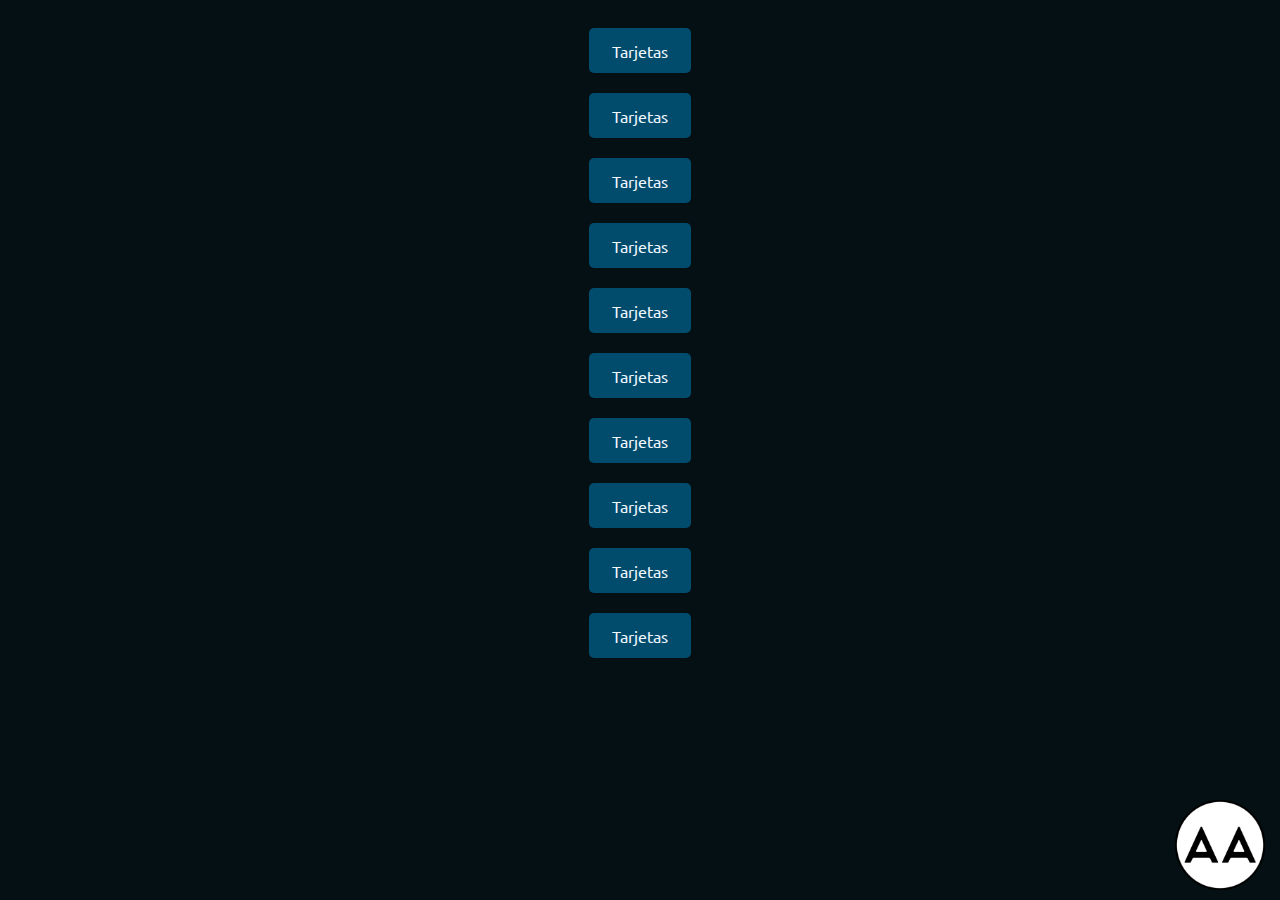
<file: index.html>
<!DOCTYPE html>
<html lang="en">
  <head>
    <meta charset="UTF-8" />
    <meta name="viewport" content="width=device-width, initial-scale=1.0" />
    <link rel="stylesheet" href="./style.css" />
    <link rel="preconnect" href="https://fonts.googleapis.com" />
    <link rel="preconnect" href="https://fonts.gstatic.com" crossorigin />
    <link rel="preconnect" href="https://fonts.googleapis.com" />
    <link rel="preconnect" href="https://fonts.gstatic.com" crossorigin />
    <link
      href="https://fonts.googleapis.com/css2?family=Ubuntu&display=swap"
      rel="stylesheet"
    />
    <link rel="icon" type="image/png" href="/assets/logo.png" />
    <title>Pruebas</title>
  </head>
  <body>
    <main>
      <section class="links">
        <div class="caja-link">
          <a href="tarjetas.html">Tarjetas</a>
        </div>
        <div class="caja-link">
          <a href="">Tarjetas</a>
        </div>
        <div class="caja-link">
          <a href="">Tarjetas</a>
        </div>
        <div class="caja-link">
          <a href="">Tarjetas</a>
        </div>
        <div class="caja-link">
          <a href="">Tarjetas</a>
        </div>
        <div class="caja-link">
          <a href="">Tarjetas</a>
        </div>
        <div class="caja-link">
          <a href="">Tarjetas</a>
        </div>
        <div class="caja-link">
          <a href="">Tarjetas</a>
        </div>
        <div class="caja-link">
          <a href="">Tarjetas</a>
        </div>
        <div class="caja-link">
          <a href="">Tarjetas</a>
        </div>

        <a href="index.html" class="home-logo"
          ><img src="./assets/logo.png" alt="Logo"
        /></a>
      </section>
    </main>
  </body>
</html>
</file>
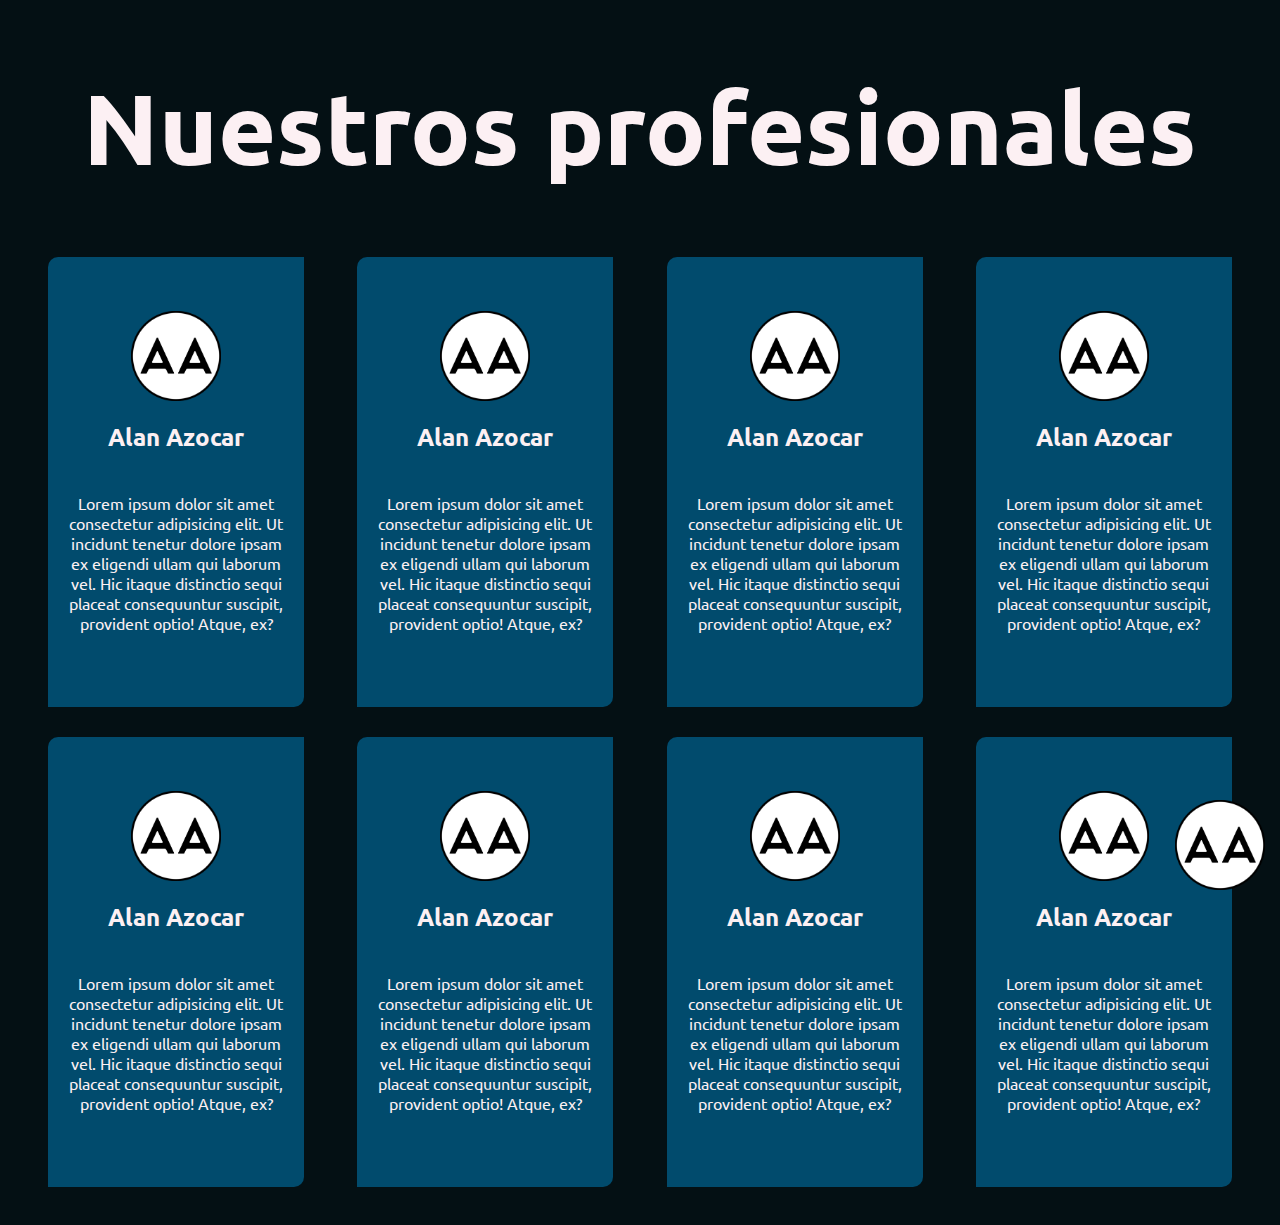
<file: tarjetas.html>
<!DOCTYPE html>
<html lang="en">
  <head>
    <meta charset="UTF-8" />
    <meta name="viewport" content="width=device-width, initial-scale=1.0" />
    <link rel="stylesheet" href="./style.css" />
    <link rel="preconnect" href="https://fonts.googleapis.com" />
    <link rel="preconnect" href="https://fonts.gstatic.com" crossorigin />
    <link rel="preconnect" href="https://fonts.googleapis.com" />
    <link rel="preconnect" href="https://fonts.gstatic.com" crossorigin />
    <link
      href="https://fonts.googleapis.com/css2?family=Ubuntu&display=swap"
      rel="stylesheet"
    />
    <link rel="icon" type="image/png" href="/assets/logo.png">
    <title>Pruebas</title>
  </head>
  <body>
    <main>
      <h1>Nuestros profesionales</h1>
      <section class="grupo">
        <a
          href="https://www.behance.net/AlanAzocar"
          class="enlace-tarjeta"
          target="_blank"
          title="Ver Más"
        >
          <div class="card">
            <img src="./assets/logo.png" alt="logo alan" class="logo" />
            <div class="contenido">
              <h2>Alan Azocar</h2>
              <p>
                Lorem ipsum dolor sit amet consectetur adipisicing elit. Ut
                incidunt tenetur dolore ipsam ex eligendi ullam qui laborum vel.
                Hic itaque distinctio sequi placeat consequuntur suscipit,
                provident optio! Atque, ex?
              </p>
            </div>
          </div>
        </a>
        <a
          href="https://www.behance.net/AlanAzocar"
          class="enlace-tarjeta"
          target="_blank"
          title="Ver Más"
        >
          <div class="card">
            <img src="./assets/logo.png" alt="logo alan" class="logo" />
            <div class="contenido">
              <h2>Alan Azocar</h2>
              <p>
                Lorem ipsum dolor sit amet consectetur adipisicing elit. Ut
                incidunt tenetur dolore ipsam ex eligendi ullam qui laborum vel.
                Hic itaque distinctio sequi placeat consequuntur suscipit,
                provident optio! Atque, ex?
              </p>
            </div>
          </div>
        </a>
        <a
          href="https://www.behance.net/AlanAzocar"
          class="enlace-tarjeta"
          target="_blank"
          title="Ver Más"
        >
          <div class="card">
            <img src="./assets/logo.png" alt="logo alan" class="logo" />
            <div class="contenido">
              <h2>Alan Azocar</h2>
              <p>
                Lorem ipsum dolor sit amet consectetur adipisicing elit. Ut
                incidunt tenetur dolore ipsam ex eligendi ullam qui laborum vel.
                Hic itaque distinctio sequi placeat consequuntur suscipit,
                provident optio! Atque, ex?
              </p>
            </div>
          </div>
        </a>
        <a
          href="https://www.behance.net/AlanAzocar"
          class="enlace-tarjeta"
          target="_blank"
          title="Ver Más"
        >
          <div class="card">
            <img src="./assets/logo.png" alt="logo alan" class="logo" />
            <div class="contenido">
              <h2>Alan Azocar</h2>
              <p>
                Lorem ipsum dolor sit amet consectetur adipisicing elit. Ut
                incidunt tenetur dolore ipsam ex eligendi ullam qui laborum vel.
                Hic itaque distinctio sequi placeat consequuntur suscipit,
                provident optio! Atque, ex?
              </p>
            </div>
          </div>
        </a>
        <a
          href="https://www.behance.net/AlanAzocar"
          class="enlace-tarjeta"
          target="_blank"
          title="Ver Más"
        >
          <div class="card">
            <img src="./assets/logo.png" alt="logo alan" class="logo" />
            <div class="contenido">
              <h2>Alan Azocar</h2>
              <p>
                Lorem ipsum dolor sit amet consectetur adipisicing elit. Ut
                incidunt tenetur dolore ipsam ex eligendi ullam qui laborum vel.
                Hic itaque distinctio sequi placeat consequuntur suscipit,
                provident optio! Atque, ex?
              </p>
            </div>
          </div>
        </a>
        <a
          href="https://www.behance.net/AlanAzocar"
          class="enlace-tarjeta"
          target="_blank"
          title="Ver Más"
        >
          <div class="card">
            <img src="./assets/logo.png" alt="logo alan" class="logo" />
            <div class="contenido">
              <h2>Alan Azocar</h2>
              <p>
                Lorem ipsum dolor sit amet consectetur adipisicing elit. Ut
                incidunt tenetur dolore ipsam ex eligendi ullam qui laborum vel.
                Hic itaque distinctio sequi placeat consequuntur suscipit,
                provident optio! Atque, ex?
              </p>
            </div>
          </div>
        </a>
        <a
          href="https://www.behance.net/AlanAzocar"
          class="enlace-tarjeta"
          target="_blank"
          title="Ver Más"
        >
          <div class="card">
            <img src="./assets/logo.png" alt="logo alan" class="logo" />
            <div class="contenido">
              <h2>Alan Azocar</h2>
              <p>
                Lorem ipsum dolor sit amet consectetur adipisicing elit. Ut
                incidunt tenetur dolore ipsam ex eligendi ullam qui laborum vel.
                Hic itaque distinctio sequi placeat consequuntur suscipit,
                provident optio! Atque, ex?
              </p>
            </div>
          </div>
        </a>
        <a
          href="https://www.behance.net/AlanAzocar"
          class="enlace-tarjeta"
          target="_blank"
          title="Ver Más"
        >
          <div class="card">
            <img src="./assets/logo.png" alt="logo alan" class="logo" />
            <div class="contenido">
              <h2>Alan Azocar</h2>
              <p>
                Lorem ipsum dolor sit amet consectetur adipisicing elit. Ut
                incidunt tenetur dolore ipsam ex eligendi ullam qui laborum vel.
                Hic itaque distinctio sequi placeat consequuntur suscipit,
                provident optio! Atque, ex?
              </p>
            </div>
          </div>
        </a>
      </section>
      <a href="index.html" class="home-logo"
          ><img src="./assets/logo.png" alt="Logo"
        /></a>
    </main>
  </body>
</html>
</file>
<file: style.css>
* {
  font-family: "Ubuntu", sans-serif;
}

h1 {
  color: #fcf0f3;
}

body {
  background-color: #041014;
}

.card {
  background-color: #014b6d;
  height: 50vh;
  width: 20vw;
  border-radius: 10px 0px 10px 0px;
  display: flex;
  justify-content: center;
  flex-direction: column;
  align-items: center;
  margin-bottom: 30px;
  /* -webkit-box-shadow: 7px 7px 6px rgba(37, 150, 190,1); */
  margin-left: 0px;
  position: relative;
}

.card img {
  height: 10vh;
  display: flex;
}

.card h2,
p {
  text-align: center;
  padding: 20px;
  margin: 0;
  color: #fcf0f3;
}

.grupo {
  display: flex;
  flex-wrap: wrap;
  justify-content: space-between;
  margin-left: 40px;
  margin-right: 40px;
}

.enlace-tarjeta {
  text-decoration: none;
  color: inherit;
  position: relative;
}

.enlace-tarjeta :hover {
  box-shadow: 7px 7px 6px rgb(210, 242, 255);
}

.card::after {
  content: "";
  position: absolute;
  top: 0;
  left: 0;
  width: 100%;
  height: 100%;
  border-radius: 2%;
  box-shadow: 0 0 10px rgba(0, 0, 0, 0);
  transition: box-shadow 0.3s ease;
}

.card:hover::after {
  box-shadow: 0 0 10px rgba(0, 0, 0, 0.5);
}

.card:hover {
  transform: scale(1.05);
  /* transform: translateY(-5px); */
}

.card {
  transition: transform 0.3s ease-in-out;
  position: relative;
}

.card:hover .logo {
  opacity: 1;
  transition: opacity 0.3s ease;
  position: absolute;
  top: 50%;
  left: 50%;
  transform: translate(-50%, -50%);
  height: 20vh;
  transition: width 0.3s, height 0.3s;
}

.contenido {
  opacity: 1;
  transition: opacity 0.3s ease-in-out;
  /* transition: width 0.3s, height 0.3s; */
}

.card:hover .contenido {
  opacity: 0;
  filter: blur(5px);
}

h1 {
  text-align: center;
  font-size: 100px;
}

.caja-link {
  background-color: #014b6d;
  height: 5vh;
  width: 8vw;
  border-radius: 5px;
  display: flex;
  justify-content: center;
  align-items: center;
  transition: transform 0.3s ease-in-out;
  margin-top: 20px;
}

.caja-link a {
  text-decoration: none;
  color: aliceblue;
}

.caja-link :hover {
  opacity: 1;
  transform: scale(1.05);
}

.links {
  display: flex;
  flex-direction: column;
  align-items: center;
  justify-content: space-between;
}

.home-logo img{
  height: 10vh;
  position: fixed;
  bottom: 10px;
  right: 15px;
}
</file>
